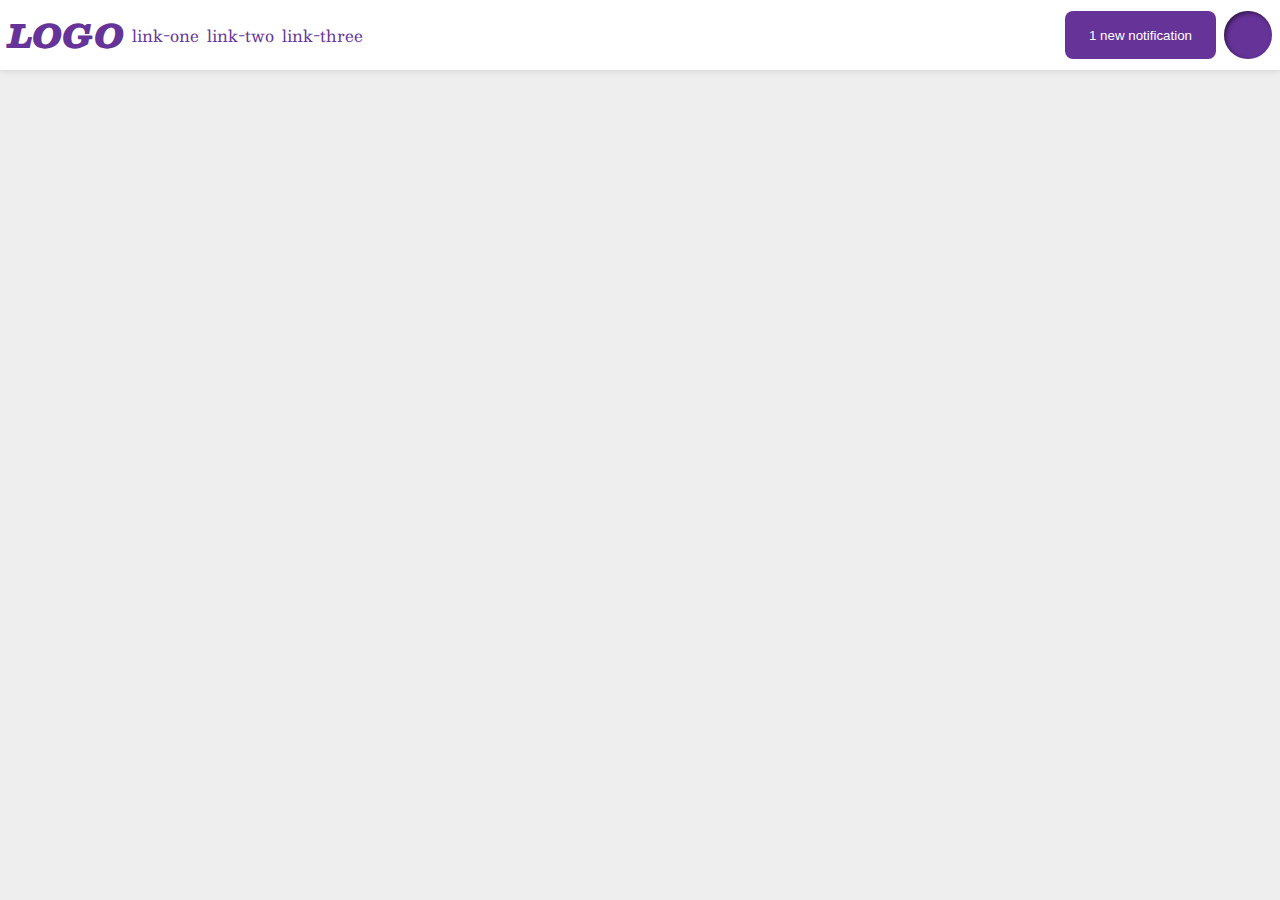
<file: flex/03-flex-header-2/index.html>
<!DOCTYPE html>
<html lang="en">

<head>
  <meta charset="UTF-8">
  <meta http-equiv="X-UA-Compatible" content="IE=edge">
  <meta name="viewport" content="width=device-width, initial-scale=1.0">
  <title>Flex Header 2</title>
  <link rel="stylesheet" href="style.css">
</head>

<body>
  <div class="header">
    <div class="left-side">
      <div class="logo">
        LOGO
      </div>
      <ul class="links">
        <li><a href="google.com">link-one</a></li>
        <li><a href="google.com">link-two</a></li>
        <li><a href="google.com">link-three</a></li>
      </ul>
    </div>
    <div class="right-side">
      <button class="notifications">
        1 new notification
      </button>
      <div class="profile-image"></div>
    </div>
  </div>
</body>

</html>
</file>
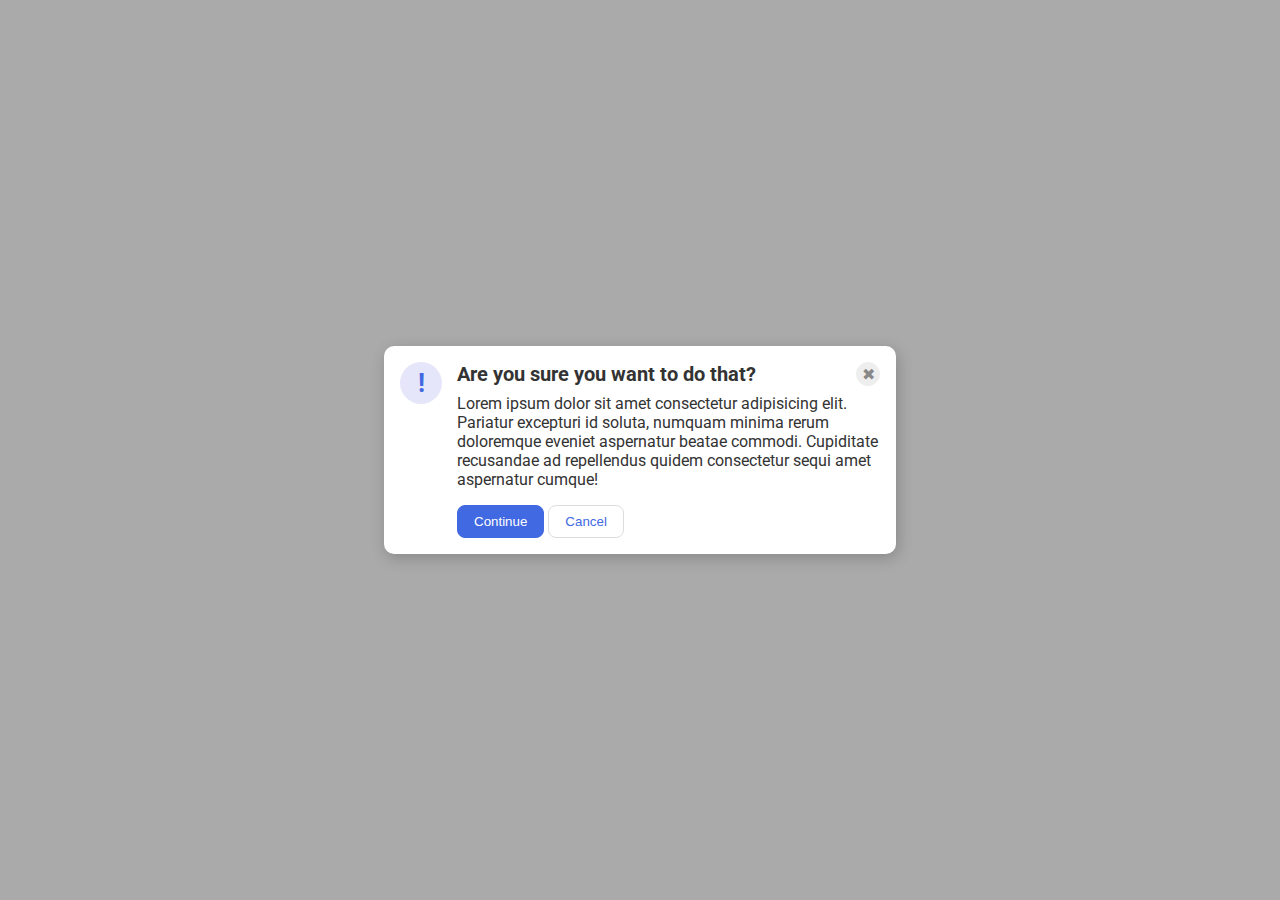
<file: flex/05-flex-modal/index.html>
<!DOCTYPE html>
<html lang="en">

<head>
  <meta charset="UTF-8">
  <meta http-equiv="X-UA-Compatible" content="IE=edge">
  <meta name="viewport" content="width=device-width, initial-scale=1.0">
  <link rel="stylesheet" href="style.css">
  <title>Modal</title>
</head>

<body>
  <div class="modal">
    <div class="icon">!</div>
    <div class="content">
      <div class="header-container">
        <div class="header">Are you sure you want to do that?</div>
        <button class="close-button">✖</button>
      </div>
      <div class="text">Lorem ipsum dolor sit amet consectetur adipisicing elit. Pariatur excepturi id soluta, numquam
        minima rerum doloremque eveniet aspernatur beatae commodi. Cupiditate recusandae ad repellendus quidem
        consectetur sequi amet aspernatur cumque!</div>
      <button class="continue">Continue</button>
      <button class="cancel">Cancel</button>
    </div>
  </div>
</body>

</html>
</file>
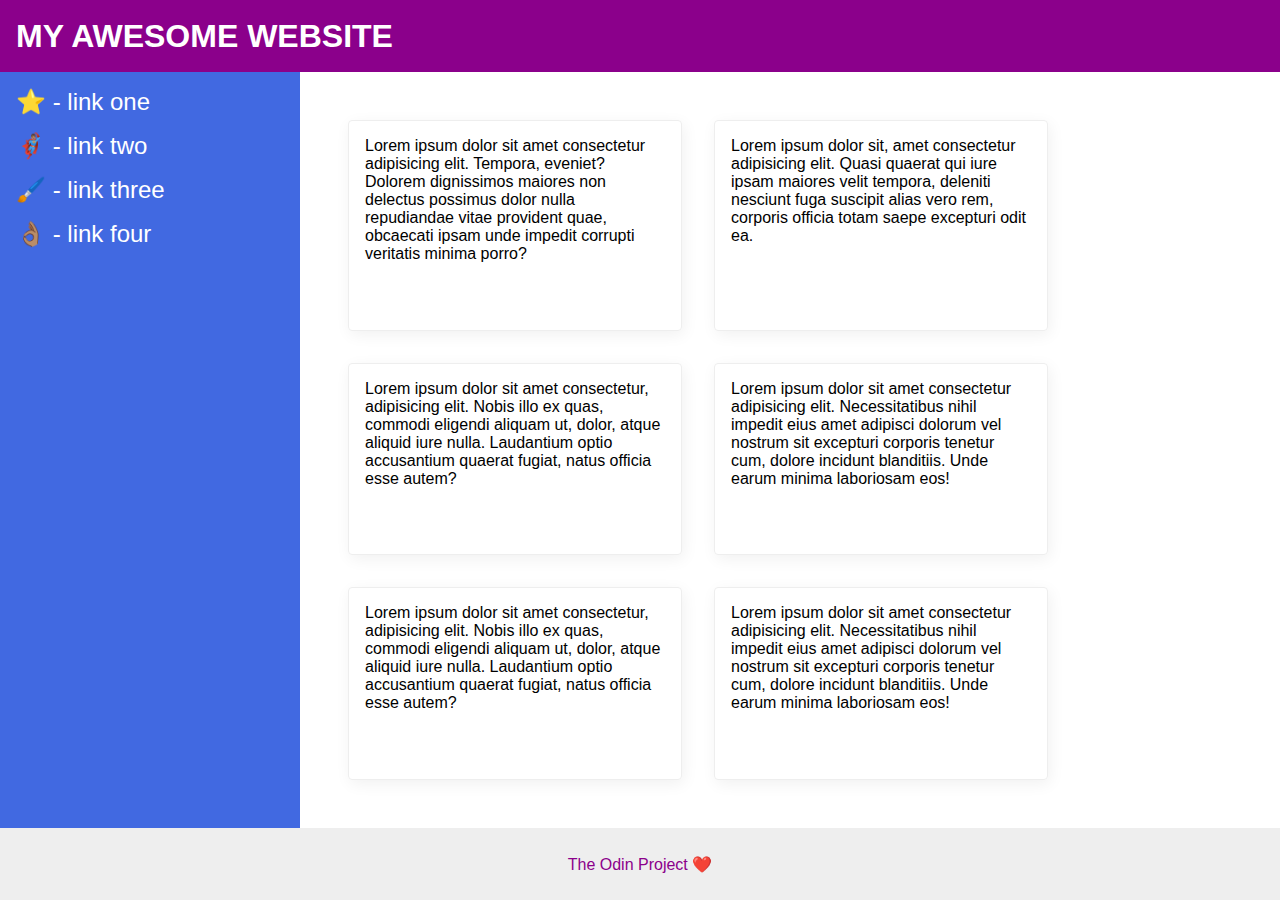
<file: flex/07-flex-layout-2/index.html>
<!DOCTYPE html>
<html lang="en">

<head>
  <meta charset="UTF-8">
  <meta http-equiv="X-UA-Compatible" content="IE=edge">
  <meta name="viewport" content="width=device-width, initial-scale=1.0">
  <title>The Holy Grail</title>
  <link rel="stylesheet" href="style.css">
</head>

<body>
  <div class="header">
    MY AWESOME WEBSITE
  </div>

  <div class="container">
    <div class="sidebar">
      <ul>
        <li><a href="#">⭐ - link one</a></li>
        <li><a href="#">🦸🏽‍♂️ - link two</a></li>
        <li><a href="#">🖌️ - link three</a></li>
        <li><a href="#">👌🏽 - link four</a></li>
      </ul>
    </div>

    <div class="card-section">
      <div class="card">Lorem ipsum dolor sit amet consectetur adipisicing elit. Tempora, eveniet? Dolorem dignissimos
        maiores non delectus possimus dolor nulla repudiandae vitae provident quae, obcaecati ipsam unde impedit
        corrupti
        veritatis minima porro?</div>
      <div class="card">Lorem ipsum dolor sit, amet consectetur adipisicing elit. Quasi quaerat qui iure ipsam maiores
        velit tempora, deleniti nesciunt fuga suscipit alias vero rem, corporis officia totam saepe excepturi odit ea.
      </div>
      <div class="card">Lorem ipsum dolor sit amet consectetur, adipisicing elit. Nobis illo ex quas, commodi eligendi
        aliquam ut, dolor, atque aliquid iure nulla. Laudantium optio accusantium quaerat fugiat, natus officia esse
        autem?</div>
      <div class="card">Lorem ipsum dolor sit amet consectetur adipisicing elit. Necessitatibus nihil impedit eius amet
        adipisci dolorum vel nostrum sit excepturi corporis tenetur cum, dolore incidunt blanditiis. Unde earum minima
        laboriosam eos!</div>
      <div class="card">Lorem ipsum dolor sit amet consectetur, adipisicing elit. Nobis illo ex quas, commodi eligendi
        aliquam ut, dolor, atque aliquid iure nulla. Laudantium optio accusantium quaerat fugiat, natus officia esse
        autem?</div>
      <div class="card">Lorem ipsum dolor sit amet consectetur adipisicing elit. Necessitatibus nihil impedit eius amet
        adipisci dolorum vel nostrum sit excepturi corporis tenetur cum, dolore incidunt blanditiis. Unde earum minima
        laboriosam eos!</div>
    </div>
  </div>
  <div class="footer">
    The Odin Project ❤️
  </div>
</body>

</html>
</file>
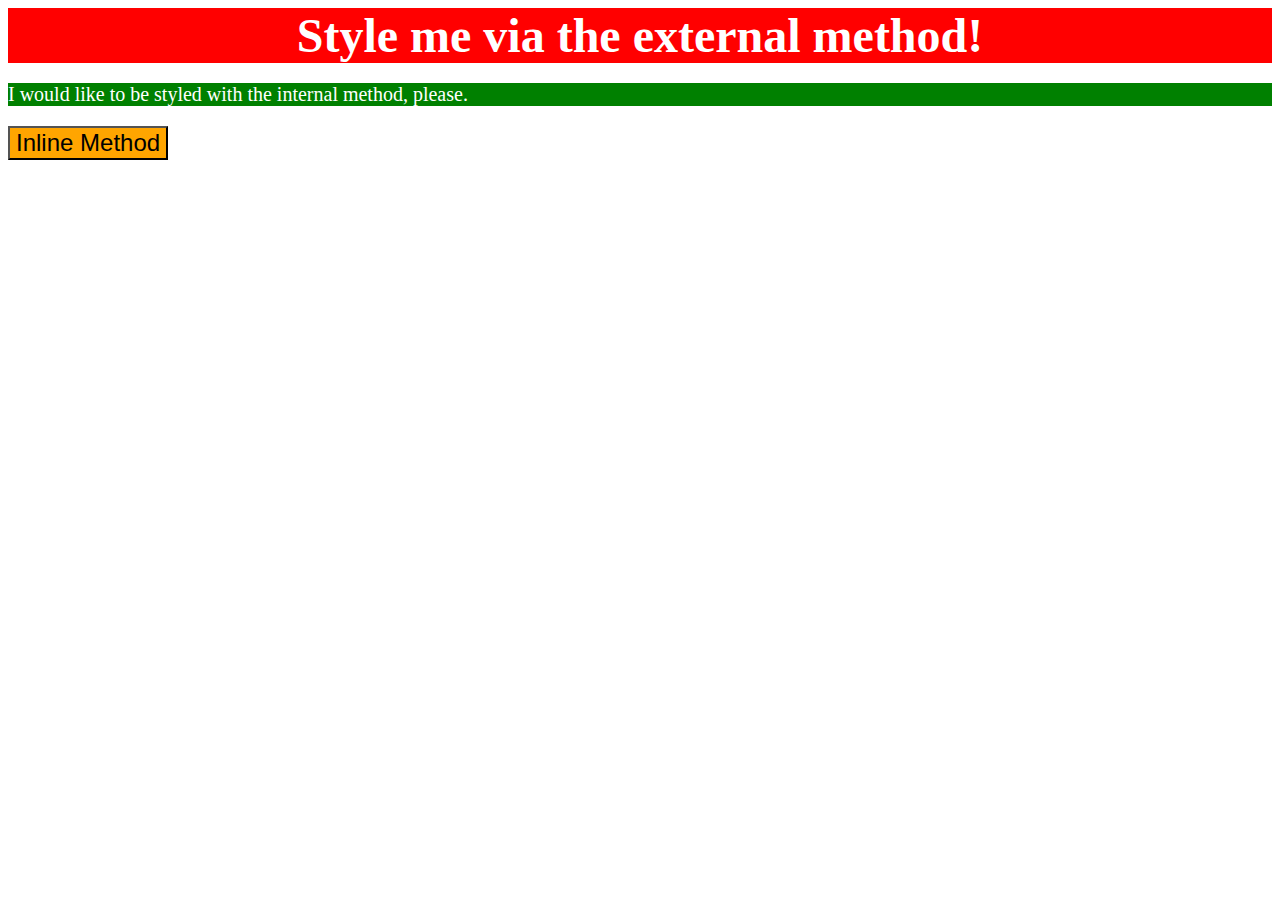
<file: foundations/01-css-methods/index.html>
<!DOCTYPE html>
<html lang="en">

<head>
  <meta charset="UTF-8">
  <meta http-equiv="X-UA-Compatible" content="IE=edge">
  <meta name="viewport" content="width=device-width, initial-scale=1.0">
  <link rel="stylesheet" href="style.css">
  <title>Methods for Adding CSS</title>
  <style>
    p {
      background-color: green;
      color: white;
      font-size: 1.25em;
    }
  </style>
</head>

<body>
  <div>Style me via the external method!</div>
  <p>I would like to be styled with the internal method, please.</p>
  <button style="background-color:orange;font-size:1.5em;">Inline Method</button>
</body>

</html>
</file>
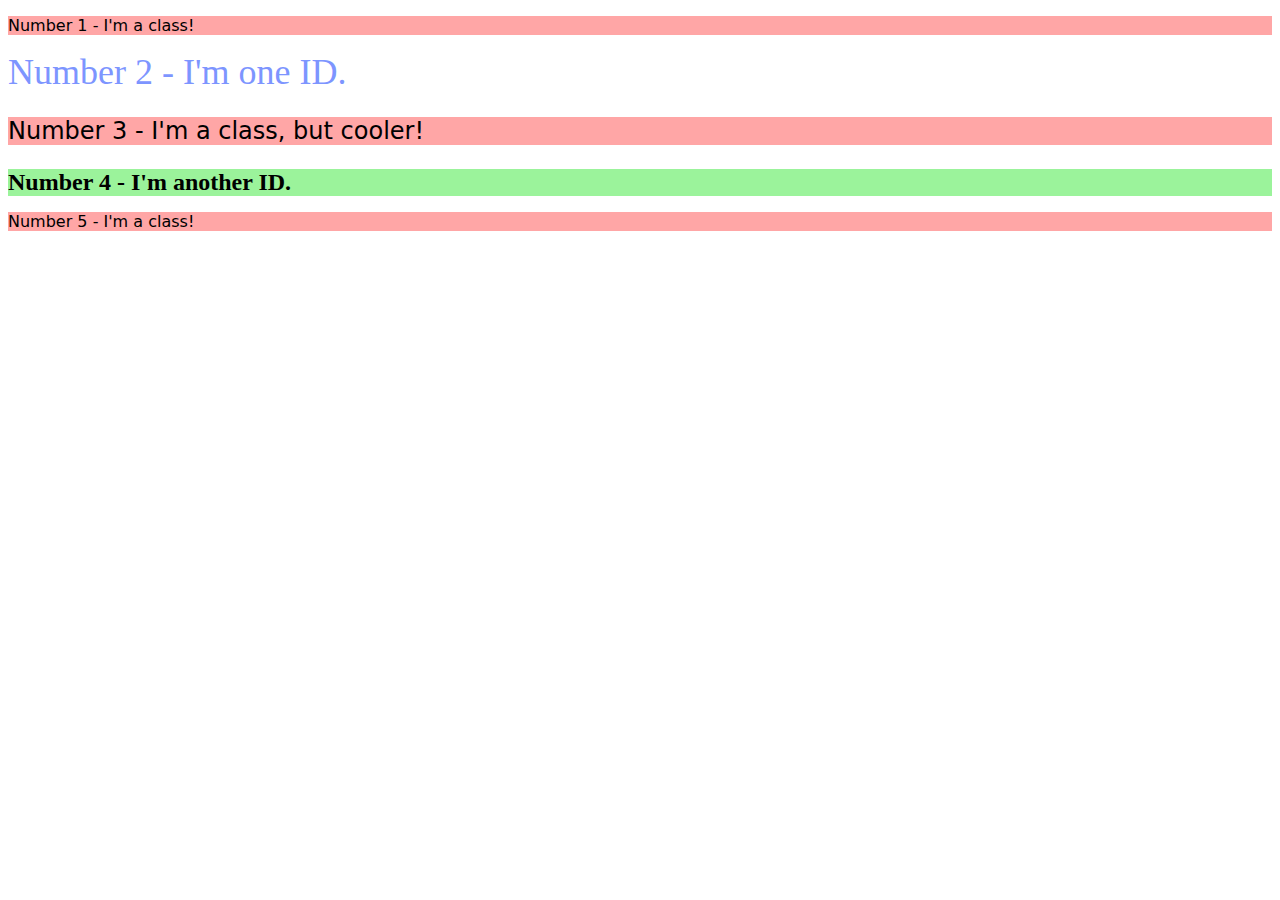
<file: foundations/02-class-id-selectors/index.html>
<!DOCTYPE html>
<html lang="en">
  <head>
    <meta charset="UTF-8">
    <meta http-equiv="X-UA-Compatible" content="IE=edge">
    <meta name="viewport" content="width=device-width, initial-scale=1.0">
    <title>Class and ID Selectors</title>
    <link rel="stylesheet" href="style.css">
  </head>
  <body>
    <p class="odd">Number 1 - I'm a class!</p>
    <div id="two">Number 2 - I'm one ID.</div>
    <p class="odd three">Number 3 - I'm a class, but cooler!</p>
    <div id="four">Number 4 - I'm another ID.</div>
    <p class="odd">Number 5 - I'm a class!</p>
  </body>
</html>
</file>
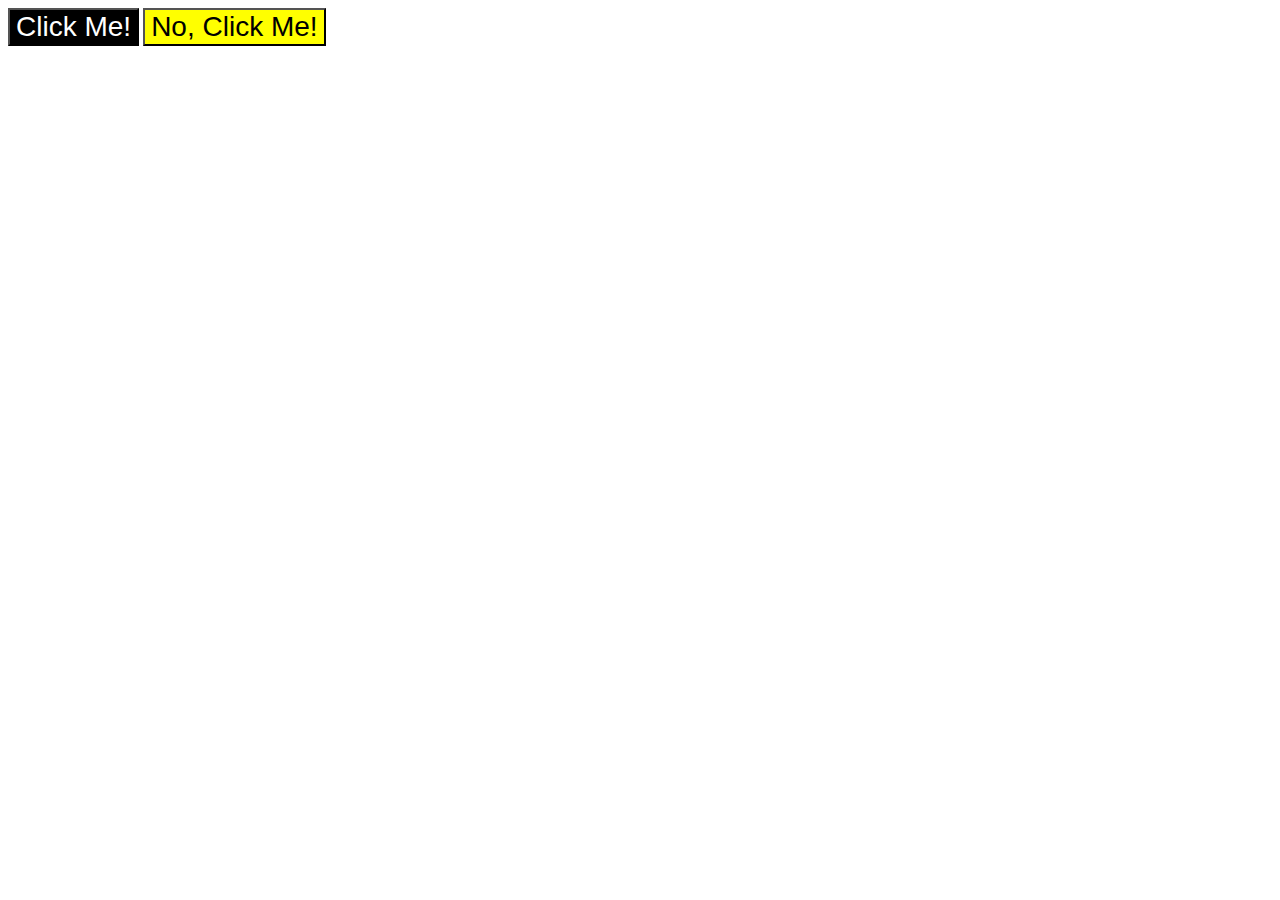
<file: foundations/03-grouping-selectors/index.html>
<!DOCTYPE html>
<html lang="en">
  <head>
    <meta charset="UTF-8">
    <meta http-equiv="X-UA-Compatible" content="IE=edge">
    <meta name="viewport" content="width=device-width, initial-scale=1.0">
    <title>Grouping Selectors</title>
    <link rel="stylesheet" href="style.css">
  </head>
  <body>
    <button class="first">Click Me!</button>
    <button class="second">No, Click Me!</button>
  </body>
</html>
</file>
<file: flex/03-flex-header-2/style.css>
/* this is some magical font-importing.  
you'll learn about it later. */
@import url('https://fonts.googleapis.com/css2?family=Besley:ital,wght@0,400;1,900&display=swap');

body {
  margin: 0;
  background: #eee;
  font-family: Besley, serif;
}

.header {
  background: white;
  border-bottom: 1px solid #ddd;
  box-shadow: 0 0 8px rgba(0,0,0,.1);
  display:flex;
  justify-content: space-between;
  align-items: center;
  padding: 8px;
}


ul {
  margin:0;
  padding:0;
  list-style-type: none;
  display:flex;
  gap:8px;
}

.left-side{
  display:flex;
  gap:8px;
  align-items: center;
  justify-content: center;
}
.profile-image {
  background: rebeccapurple;
  box-shadow: inset 2px 2px 4px rgba(0,0,0,.5);
  border-radius: 50%;
  width: 48px;
  height: 48px;
}

.logo {
  color: rebeccapurple;
  font-size: 32px;
  font-weight: 900;
  font-style: italic;
}
.right-side{
  display:flex;
  gap: 8px;
}
button {
  border: none;
  border-radius: 8px;
  background: rebeccapurple;
  color: white;
  padding: 8px 24px;
}

a {
  /* this removes the line under our links */
  text-decoration: none;
  color: rebeccapurple;
}
</file>
<file: flex/05-flex-modal/style.css>
@import url('https://fonts.googleapis.com/css2?family=Roboto:wght@400;700&display=swap');

html, body {
  height: 100%;
}

body {
  font-family: Roboto, sans-serif;
  margin: 0;
  background: #aaa;
  color: #333;
  /* I'll give you this one for free lol */
  display: flex;
  align-items: center;
  justify-content: center;
}

.modal {
  background: white;
  width: 480px;
  border-radius: 10px;
  box-shadow: 2px 4px 16px rgba(0,0,0,.2);
  padding: 1em 1em;
  display:flex;
  gap:15px;
}

.icon {
  color: royalblue;
  font-size: 26px;
  font-weight: 700;
  background: lavender;
  width: 42px;
  height: 42px;
  border-radius: 50%;
  display: flex;
  align-items: center;
  justify-content: center;
  flex-shrink: 0;
}

.close-button {
  background: #eee;
  border-radius: 50%;
  color: #888;
  font-weight: 400;
  font-size: 16px;
  height: 24px;
  width: 24px;
  display: flex;
  align-items: center;
  justify-content: center;
  border: 1px solid #eee;
  padding: 0;
}

.header-container{
  display: flex;
  justify-content: space-between;
  align-items: center;
  margin-bottom: 8px;
}
.header{
  font-weight: 700;
  font-size:20px;
}
.text{
  margin-bottom: 16px;
}
button {
  cursor: pointer;
  padding: 8px 16px;
  border-radius: 8px;
}

button.continue {
  background: royalblue;
  border: 1px solid royalblue;
  color: white;
}

button.cancel {
  background: white;
  border: 1px solid #ddd;
  color: royalblue;
}
</file>
<file: flex/07-flex-layout-2/style.css>
body {
  font-family: -apple-system, BlinkMacSystemFont, 'Segoe UI', Roboto, Oxygen, Ubuntu, Cantarell, 'Open Sans', 'Helvetica Neue', sans-serif;
  margin: 0;
  min-height: 100vh;
  display:flex;
  flex-direction: column;
  justify-content: space-between;
}

.header {
  height: 72px;
  background: darkmagenta;
  color: white;
  padding: 0 16px;
  display:flex;
  align-items: center;
  font-size:32px;
  font-weight: 900;
}

ul{
  padding:0;
  margin: 0;
  list-style: none;
}

li{
  margin-bottom: 16px;
  font-size:24px;
}
a{
  text-decoration: none;
  color:white;
}

.footer {
  height: 72px;
  background: #eee;
  color: darkmagenta;
  display:flex;
  align-items: center;
  justify-content: center;
}

.container{
  display:flex;
  flex:1;
}

.sidebar {
  width: 300px;
  background: royalblue;
  box-sizing: border-box;
  flex-shrink:0;
  padding: 16px;
}

.card {
  border: 1px solid #eee;
  box-shadow: 2px 4px 16px rgba(0,0,0,.06);
  border-radius: 4px;
  width: 300px;
  padding: 16px;
  margin:16px;
}

.card-section{
  padding:32px;
  display:flex;
  flex-wrap: wrap;
}
</file>
<file: foundations/01-css-methods/style.css>
div{
    background-color: red;
    color:white;
    text-align: center;
    font-weight: 700;
    font-size:3em;
}
</file>
<file: foundations/02-class-id-selectors/style.css>
.odd{
    background-color: rgb(255,166,166);
    font-family: Verdana, 'DejaVu Sans', sans-serif;
}
#two{
    color: rgb(125, 149, 255);
    font-size:36px;
}
.three{
    font-size: 24px;
}
#four{
    background-color: rgb(155, 243, 155);
    font-size:24px;
    font-weight: 700;
}
</file>
<file: foundations/03-grouping-selectors/style.css>
.first, .second{
    font-size: 28px;
    font-family: Helvetica, 'Times New Roman', sans-serif;
}
.first{
    background-color: black;
    color: white;
}
.second{
    background-color: yellow;
}
</file>
